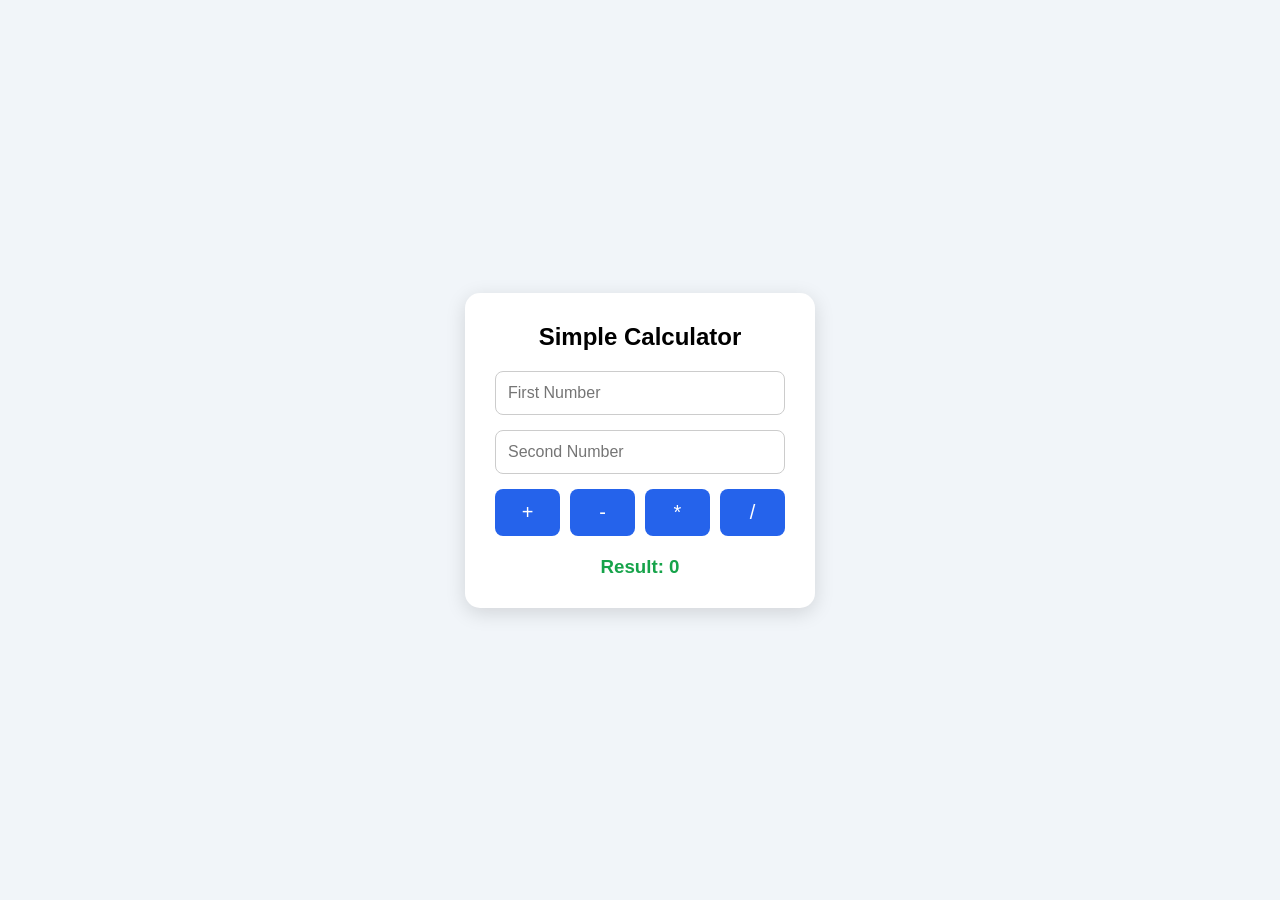
<file: basic calculetor_js/index.html>
<!DOCTYPE html>
<html lang="en">
<head>
    <meta charset="UTF-8">
    <meta name="viewport" content="width=device-width, initial-scale=1.0">
    <title>Simple Calculator</title>
    <link rel="stylesheet" href="style.css">
</head>
<body>

    <div class="calculator">
        <h2>Simple Calculator</h2>

        <input type="number" id="num1" placeholder="First Number">

        <input type="number" id="num2" placeholder="Second Number">

        <div class="buttons">
            <button onclick="calculate('+')">+</button>
            <button onclick="calculate('-')">-</button>
            <button onclick="calculate('*')">*</button>
            <button onclick="calculate('/')">/</button>
        </div>

        <h3 id="result">Result: 0</h3>
    </div>

    <script src="script.js"></script>
</body>
</html>
</file>
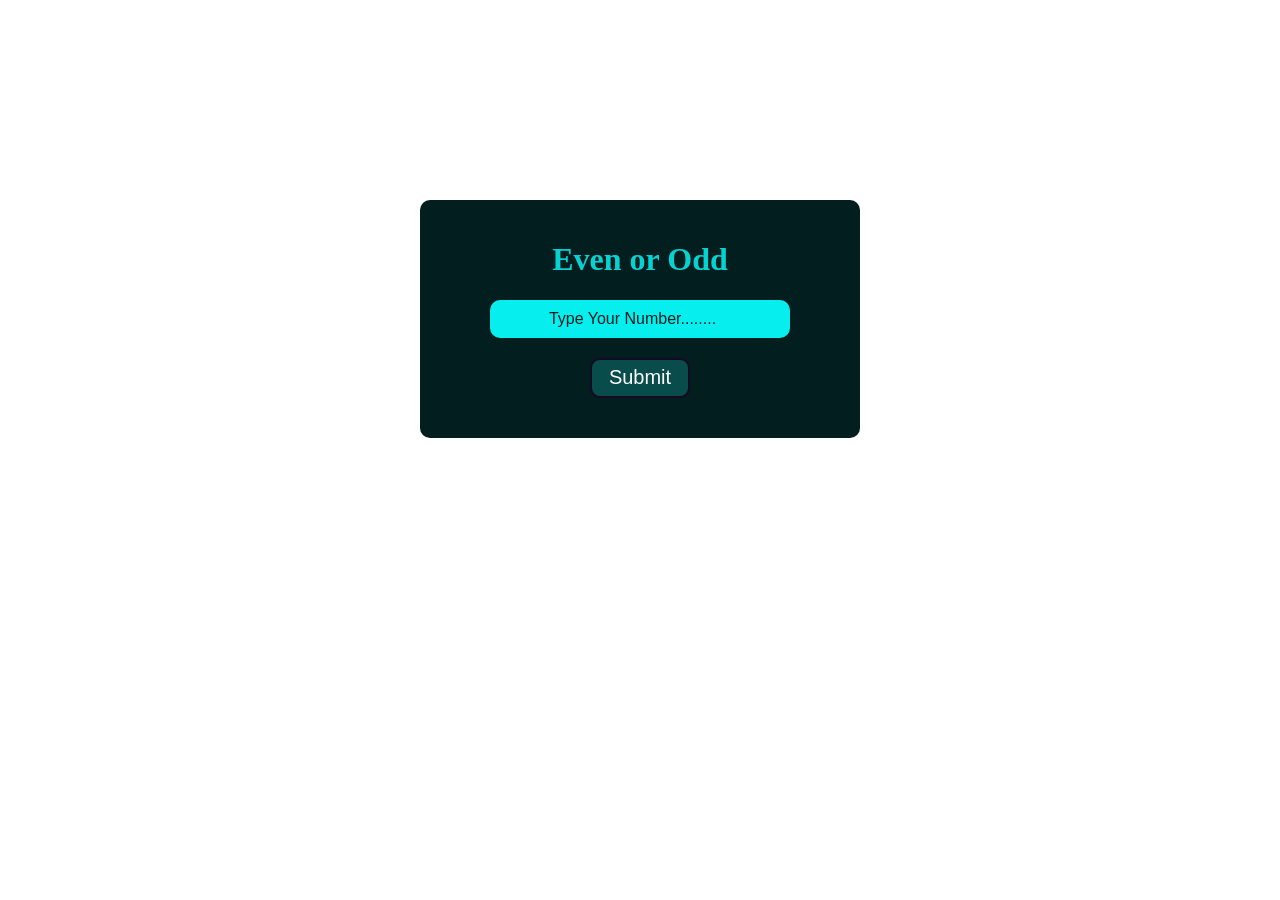
<file: Even_Odd/index.html>
<!DOCTYPE html>
<html lang="en">
<head>
    <meta charset="UTF-8">
    <meta name="viewport" content="width=device-width, initial-scale=1.0">
    <title>Even Or Odd </title>
    <link rel="stylesheet" href="style.css">
</head>
<body>
    <div class="evenOrodd">
        <h1>Even or Odd </h1>
        <input type="number" id="num" placeholder="Type Your Number........">
        <button onclick="clickButton()">Submit</button>
        <h2 id="result"></h2>
    </div>


    <script src="script.js"></script>
</body>
</html>
</file>
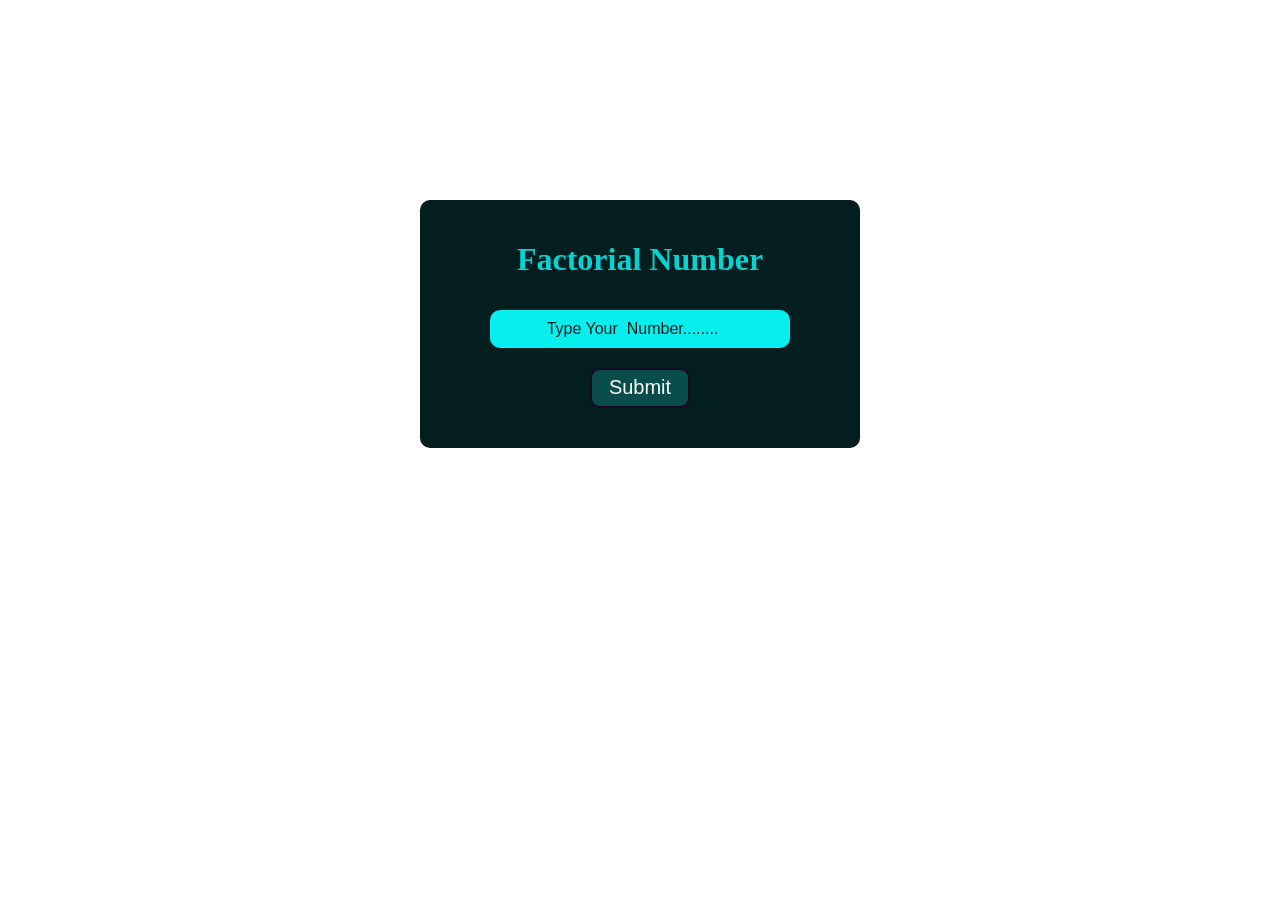
<file: Factorial_Number/index.html>
<!DOCTYPE html>
<html lang="en">
<head>
    <meta charset="UTF-8">
    <meta name="viewport" content="width=device-width, initial-scale=1.0">
    <title>Factorial Number </title>
    <link rel="stylesheet" href="style.css">
</head>
<body>
    <div class="fact_number">
        <h1>Factorial Number </h1>
        <input type="number" id="num" placeholder="Type Your  Number........">
        
        <button onclick="clickButton()">Submit</button>
        <h2 id="result"></h2>
    </div>


    <script src="script.js"></script>
</body>
</html>
</file>
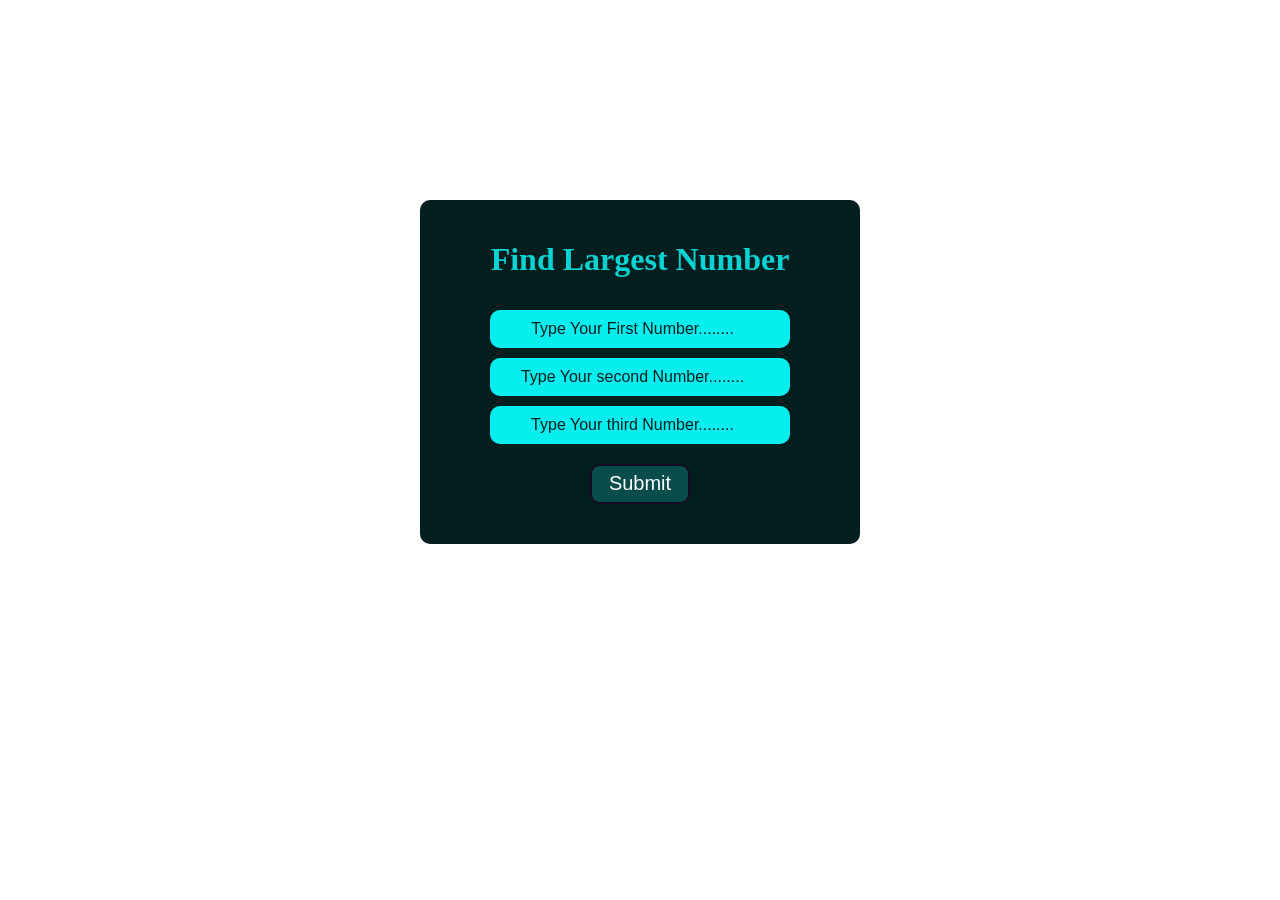
<file: Find Largest Number/index.html>
<!DOCTYPE html>
<html lang="en">
<head>
    <meta charset="UTF-8">
    <meta name="viewport" content="width=device-width, initial-scale=1.0">
    <title>Find Largest Number </title>
    <link rel="stylesheet" href="style.css">
</head>
<body>
    <div class="find_largest_number">
        <h1>Find Largest Number </h1>
        <input type="number" id="num1" placeholder="Type Your First Number........">
        <input type="number" id="num2" placeholder="Type Your second Number........">
        <input type="number" id="num3" placeholder="Type Your third Number........">
        <button onclick="clickButton()">Submit</button>
        <h2 id="result"></h2>
    </div>


    <script src="script.js"></script>
</body>
</html>
</file>
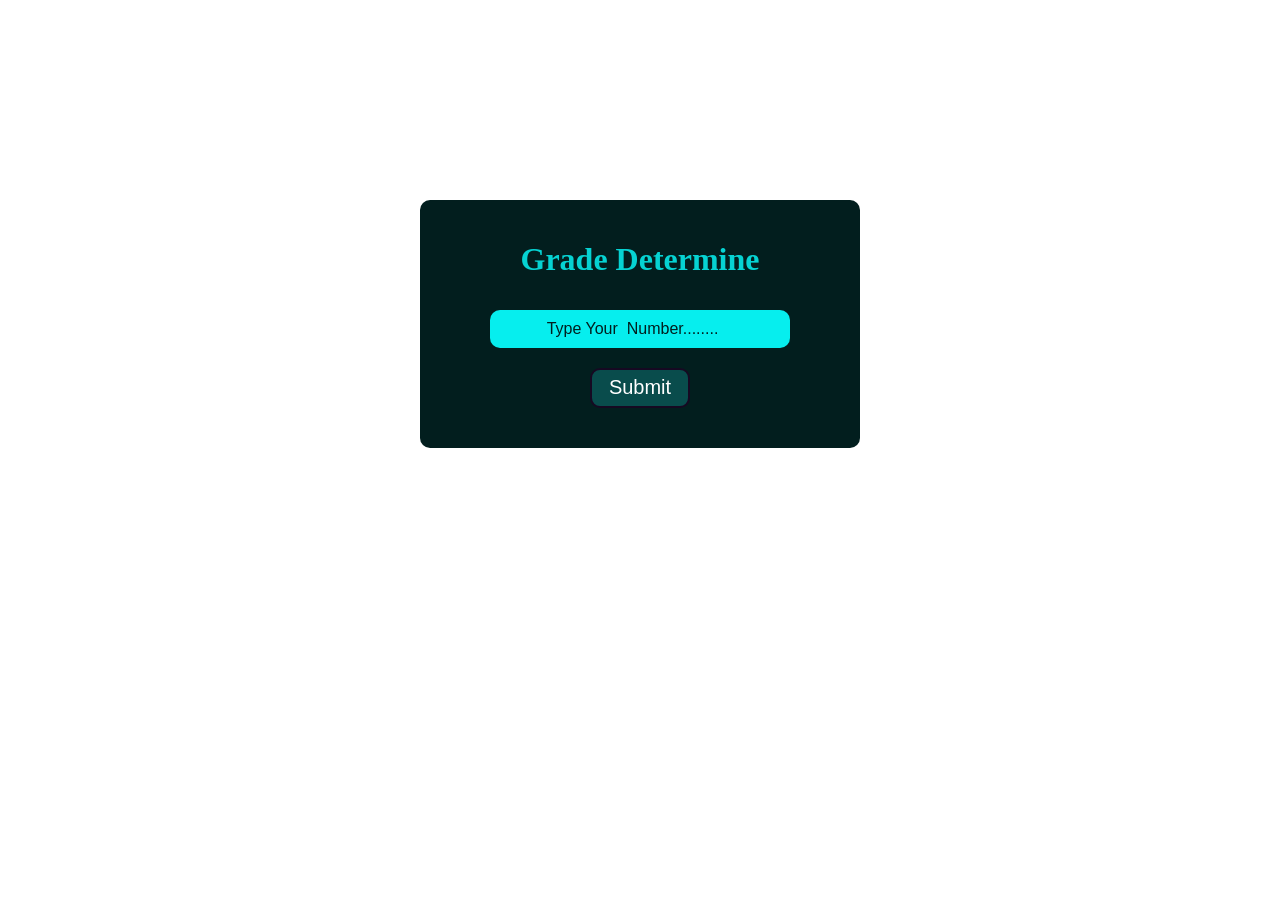
<file: Grade_Determine/index.html>
<!DOCTYPE html>
<html lang="en">
<head>
    <meta charset="UTF-8">
    <meta name="viewport" content="width=device-width, initial-scale=1.0">
    <title>Find Largest Number </title>
    <link rel="stylesheet" href="style.css">
</head>
<body>
    <div class="grade_determine">
        <h1>Grade Determine </h1>
        <input type="number" id="num" placeholder="Type Your  Number........">
        
        <button onclick="clickButton()">Submit</button>
        <h2 id="result"></h2>
    </div>


    <script src="script.js"></script>
</body>
</html>
</file>
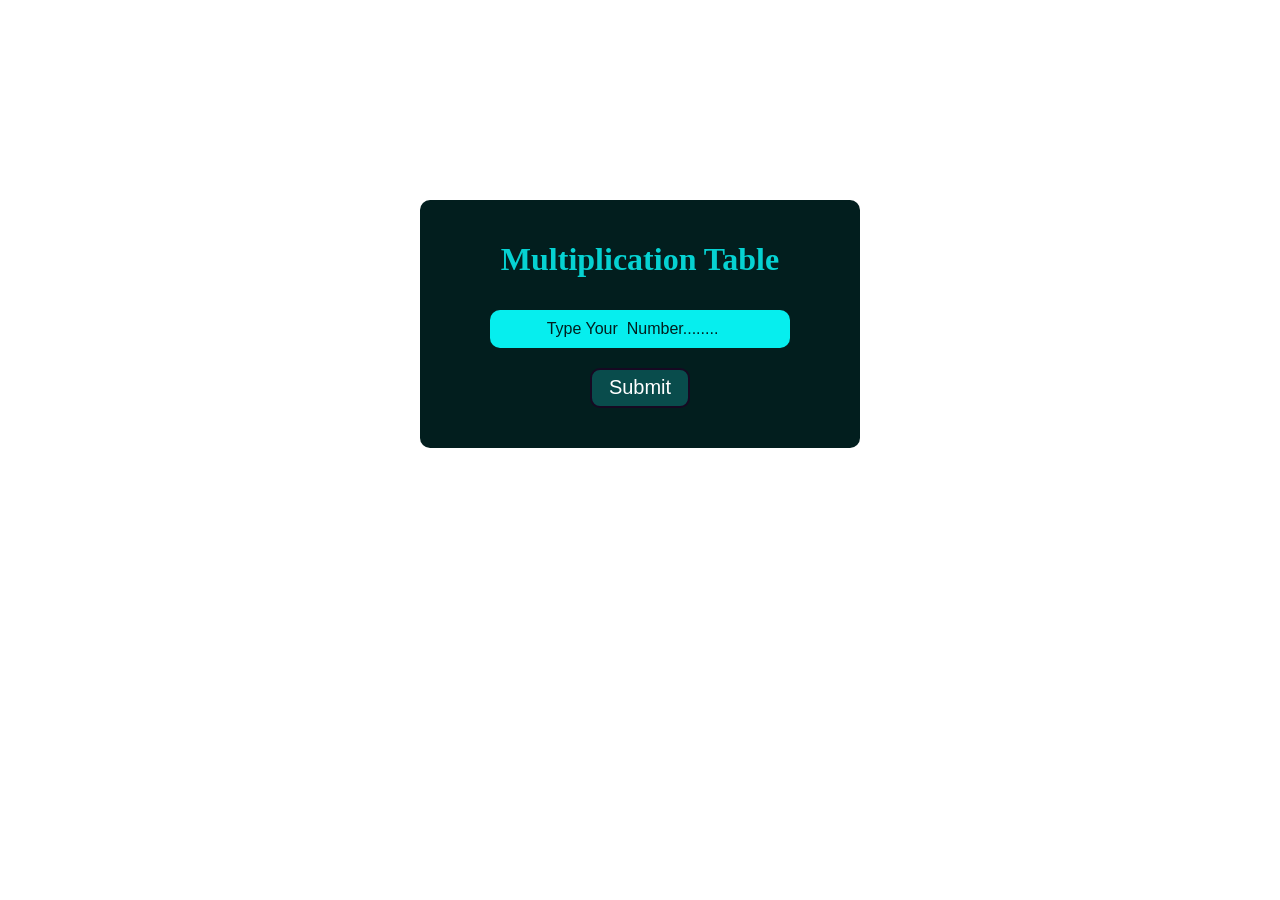
<file: Multiplication_Table/index.html>
<!DOCTYPE html>
<html lang="en">
<head>
    <meta charset="UTF-8">
    <meta name="viewport" content="width=device-width, initial-scale=1.0">
    <title>Multiplication Table </title>
    <link rel="stylesheet" href="style.css">
</head>
<body>
    <div class="multi_table">
        <h1> Multiplication Table </h1>
        <input type="number" id="num" placeholder="Type Your  Number........">
        
        <button onclick="clickButton()">Submit</button>
        <h2 id="result"></h2>
    </div>


    <script src="script.js"></script>
</body>
</html>
</file>
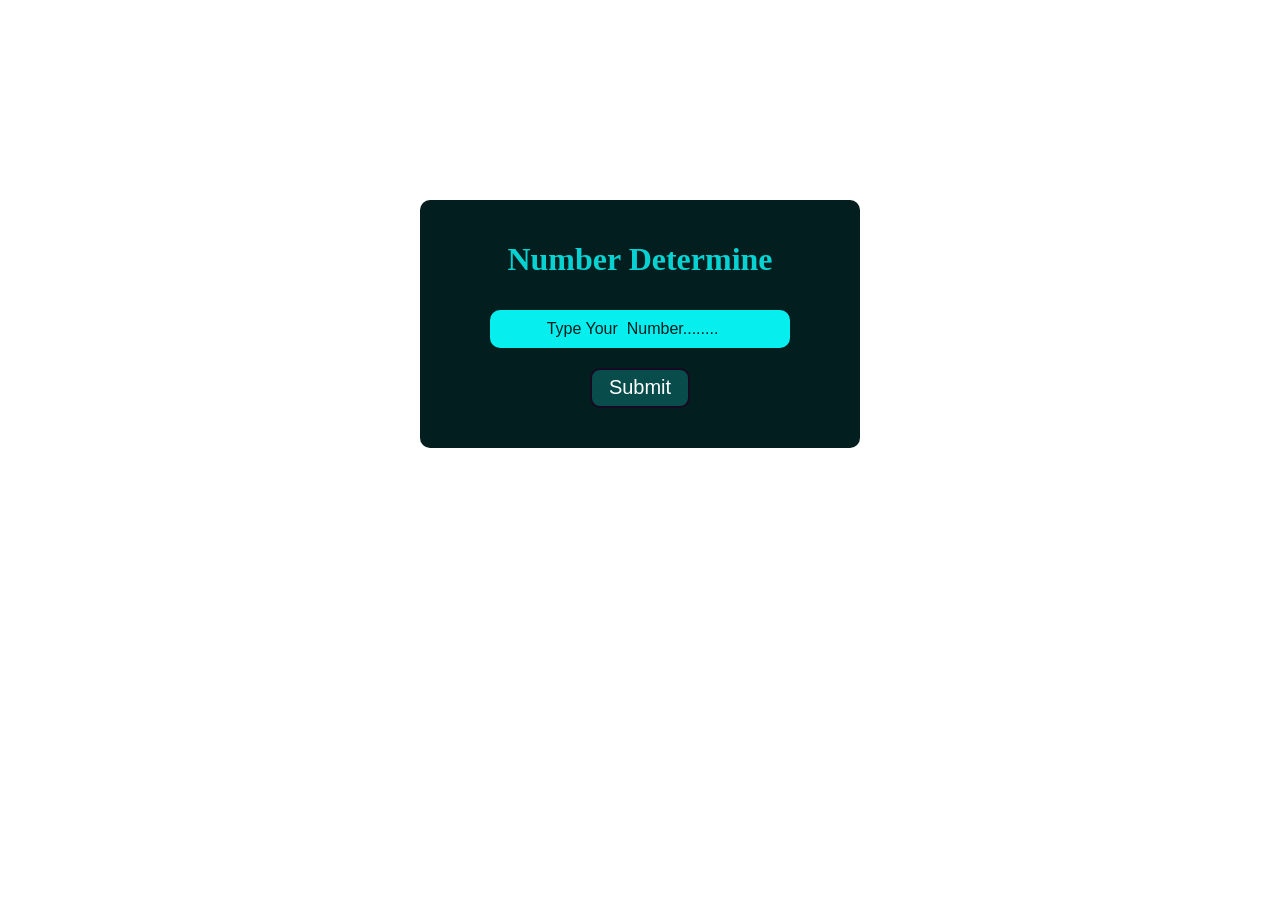
<file: Number Determine/index.html>
<!DOCTYPE html>
<html lang="en">
<head>
    <meta charset="UTF-8">
    <meta name="viewport" content="width=device-width, initial-scale=1.0">
    <title>Find Largest Number </title>
    <link rel="stylesheet" href="style.css">
</head>
<body>
    <div class="number_determine">
        <h1>Number Determine </h1>
        <input type="number" id="num" placeholder="Type Your  Number........">
        
        <button onclick="clickButton()">Submit</button>
        <h2 id="result"></h2>
    </div>


    <script src="script.js"></script>
</body>
</html>
</file>
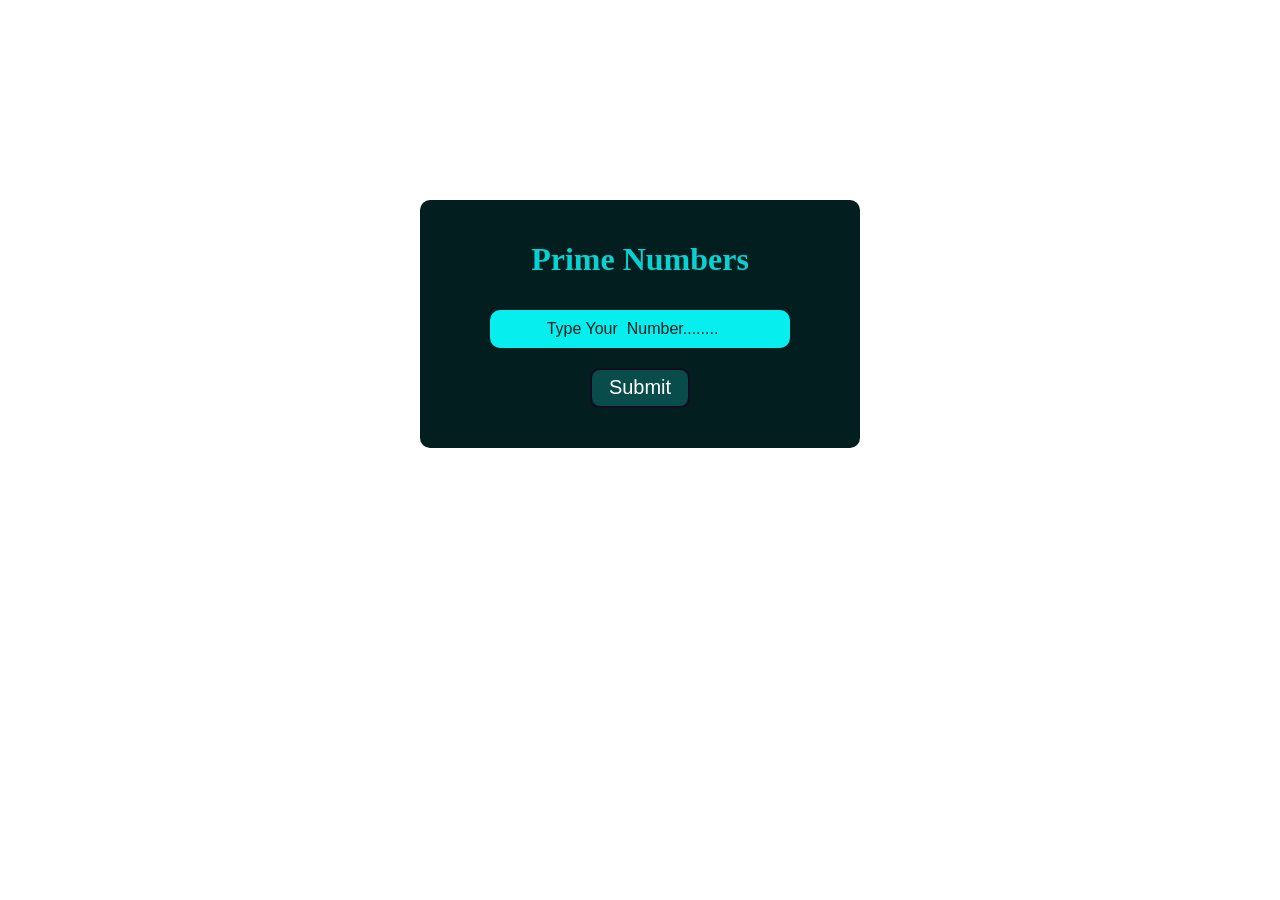
<file: Prime_Number/index.html>
<!DOCTYPE html>
<html lang="en">
<head>
    <meta charset="UTF-8">
    <meta name="viewport" content="width=device-width, initial-scale=1.0">
    <title>Find Largest Number </title>
    <link rel="stylesheet" href="style.css">
</head>
<body>
    <div class="prime_number">
        <h1>Prime Numbers </h1>
        <input type="number" id="num" placeholder="Type Your  Number........">
        
        <button onclick="clickButton()">Submit</button>
        <h2 id="result"></h2>
    </div>


    <script src="script.js"></script>
</body>
</html>
</file>
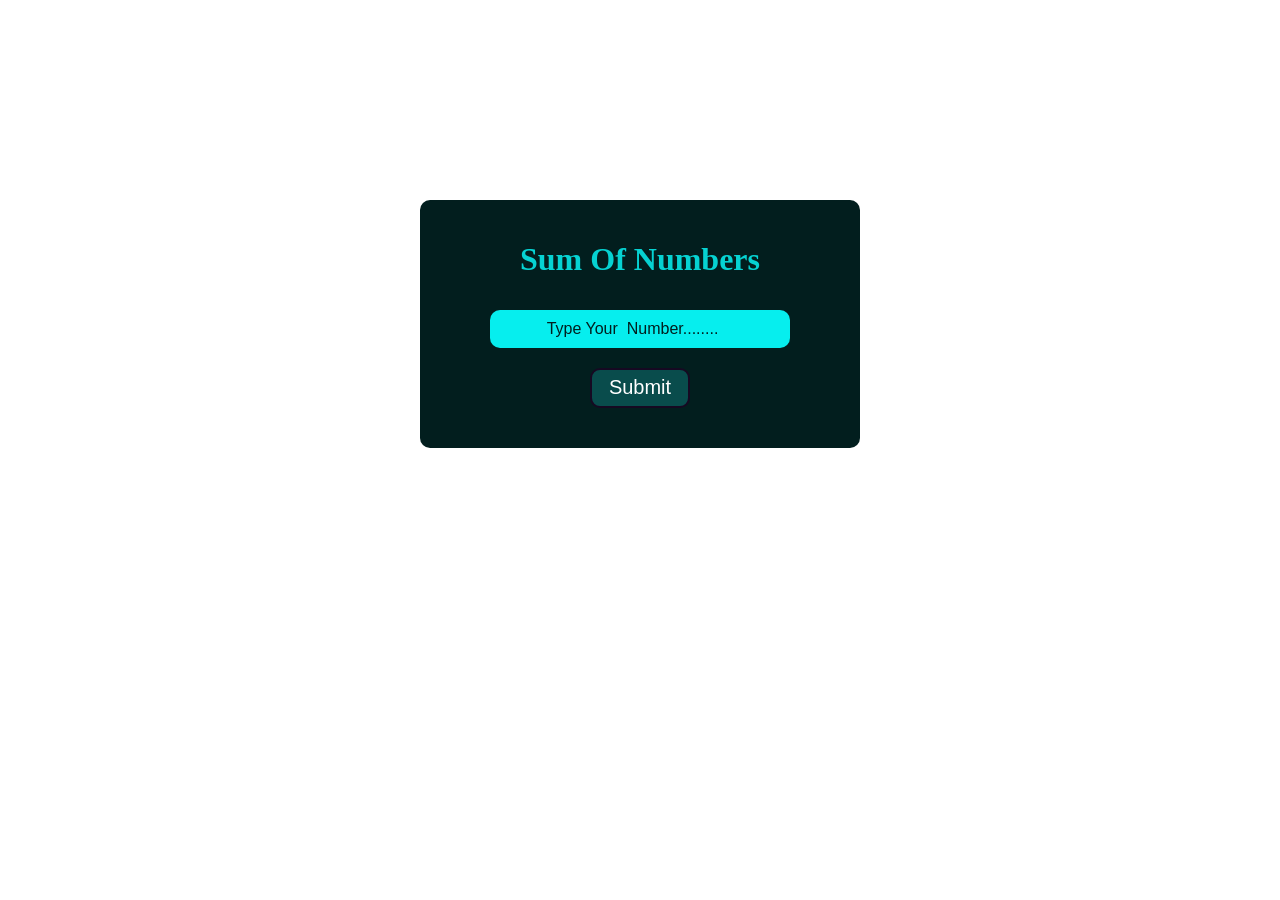
<file: sum_1_to_n/index.html>
<!DOCTYPE html>
<html lang="en">
<head>
    <meta charset="UTF-8">
    <meta name="viewport" content="width=device-width, initial-scale=1.0">
    <title>Find Largest Number </title>
    <link rel="stylesheet" href="style.css">
</head>
<body>
    <div class="sum_number">
        <h1>Sum Of Numbers </h1>
        <input type="number" id="num" placeholder="Type Your  Number........">
        
        <button onclick="clickButton()">Submit</button>
        <h2 id="result"></h2>
    </div>


    <script src="script.js"></script>
</body>
</html>
</file>
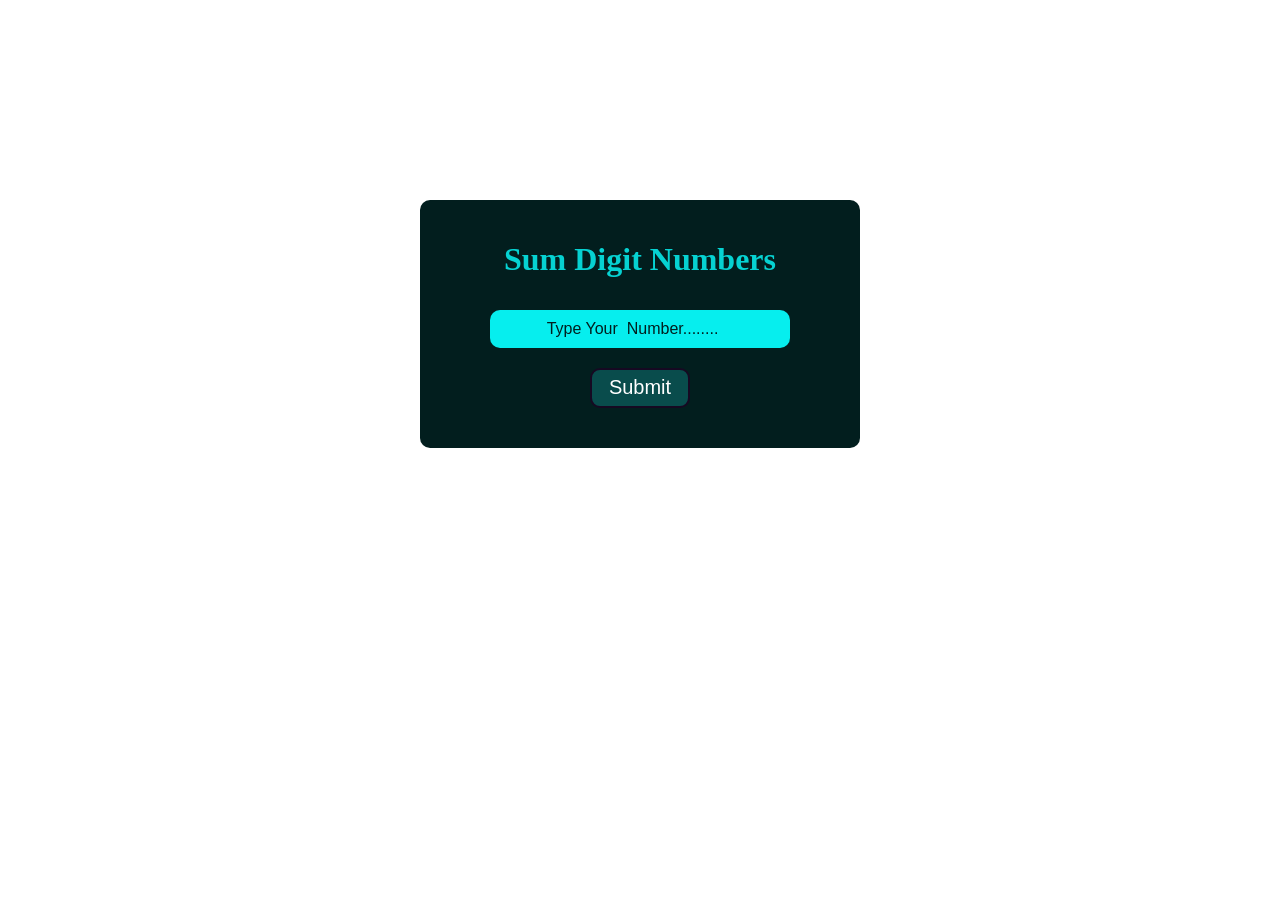
<file: sum_digit_numbers/index.html>
<!DOCTYPE html>
<html lang="en">
<head>
    <meta charset="UTF-8">
    <meta name="viewport" content="width=device-width, initial-scale=1.0">
    <title>Find Largest Number </title>
    <link rel="stylesheet" href="style.css">
</head>
<body>
    <div class="digit_number">
        <h1>Sum Digit Numbers </h1>
        <input type="number" id="num" placeholder="Type Your  Number........">
        
        <button onclick="clickButton()">Submit</button>
        <h2 id="result"></h2>
    </div>


    <script src="script.js"></script>
</body>
</html>
</file>
<file: basic calculetor_js/style.css>
* {
    margin: 0;
    padding: 0;
    box-sizing: border-box;
}

body {
    font-family: Arial, sans-serif;
    background: #f1f5f9;
    display: flex;
    justify-content: center;
    align-items: center;
    min-height: 100vh;
    padding: 20px;
}

.calculator {
    background: white;
    padding: 30px;
    width: 100%;
    max-width: 350px;
    border-radius: 15px;
    box-shadow: 0 5px 20px #0002;
}

h2 {
    text-align: center;
    margin-bottom: 20px;
}

input {
    width: 100%;
    padding: 12px;
    margin-bottom: 15px;
    border: 1px solid #ccc;
    border-radius: 8px;
    font-size: 16px;
}

.buttons {
    display: grid;
    grid-template-columns: repeat(4, 1fr);
    gap: 10px;
}

button {
    padding: 12px;
    font-size: 20px;
    border: none;
    border-radius: 8px;
    background: #2563eb;
    color: white;
    cursor: pointer;
}

button:hover {
    background: #1d4ed8;
}

h3 {
    margin-top: 20px;
    text-align: center;
    color: #16a34a;
    overflow-wrap: anywhere;
}
</file>
<file: Even_Odd/style.css>
.evenOrodd{
    width: 400px;
    background-color: rgb(2, 30, 30);
    margin: auto;
    margin-top: 200px;
    padding: 20px;
    text-align: center;
    color: white;
    border-radius: 10px;
}
input{
    width: 70%;
    border: none;
    border-radius: 10px;
    padding: 10px;
    color: rgb(2, 30, 30);
    background-color:rgb(6, 238, 238); 
    font-size: 16px;
}
::placeholder{
    color: rgb(2, 30, 30);
    font-size: 16px;
    text-align: center;
    padding: 5px;
}
button{
    height: 40px;
    width: 100px;
    border: 2px solid rgb(22, 9, 34);
    background-color: rgb(9, 76, 76);
    color: white;
    font-size: 20px;
    border-radius: 10px;
    margin-top: 20px;
}
h1,h2{
    color: rgb(6, 210, 210);
}
</file>
<file: Factorial_Number/style.css>
.fact_number{
    width: 400px;
    background-color: rgb(2, 30, 30);
    margin: auto;
    margin-top: 200px;
    padding: 20px;
    text-align: center;
    color: white;
    border-radius: 10px;
}
input{
    width: 70%;
    border: none;
    border-radius: 10px;
    padding: 10px;
    color: rgb(2, 30, 30);
    background-color:rgb(6, 238, 238); 
    font-size: 16px;
    margin-top: 10px;
    
}

::placeholder{
    color: rgb(2, 30, 30);
    font-size: 16px;
    text-align: center;
    padding: 5px;
}
button{
    height: 40px;
    width: 100px;
    border: 2px solid rgb(22, 9, 34);
    background-color: rgb(9, 76, 76);
    color: white;
    font-size: 20px;
    border-radius: 10px;
    margin-top: 20px;
}
h1,h2{
    color: rgb(6, 210, 210);
}
</file>
<file: Find Largest Number/style.css>
.find_largest_number{
    width: 400px;
    background-color: rgb(2, 30, 30);
    margin: auto;
    margin-top: 200px;
    padding: 20px;
    text-align: center;
    color: white;
    border-radius: 10px;
}
input{
    width: 70%;
    border: none;
    border-radius: 10px;
    padding: 10px;
    color: rgb(2, 30, 30);
    background-color:rgb(6, 238, 238); 
    font-size: 16px;
    margin-top: 10px;
    
}

::placeholder{
    color: rgb(2, 30, 30);
    font-size: 16px;
    text-align: center;
    padding: 5px;
}
button{
    height: 40px;
    width: 100px;
    border: 2px solid rgb(22, 9, 34);
    background-color: rgb(9, 76, 76);
    color: white;
    font-size: 20px;
    border-radius: 10px;
    margin-top: 20px;
}
h1,h2{
    color: rgb(6, 210, 210);
}
</file>
<file: Grade_Determine/style.css>
.grade_determine{
    width: 400px;
    background-color: rgb(2, 30, 30);
    margin: auto;
    margin-top: 200px;
    padding: 20px;
    text-align: center;
    color: white;
    border-radius: 10px;
}
input{
    width: 70%;
    border: none;
    border-radius: 10px;
    padding: 10px;
    color: rgb(2, 30, 30);
    background-color:rgb(6, 238, 238); 
    font-size: 16px;
    margin-top: 10px;
    
}

::placeholder{
    color: rgb(2, 30, 30);
    font-size: 16px;
    text-align: center;
    padding: 5px;
}
button{
    height: 40px;
    width: 100px;
    border: 2px solid rgb(22, 9, 34);
    background-color: rgb(9, 76, 76);
    color: white;
    font-size: 20px;
    border-radius: 10px;
    margin-top: 20px;
}
h1,h2{
    color: rgb(6, 210, 210);
}
</file>
<file: Multiplication_Table/style.css>
.multi_table{
    width: 400px;
    background-color: rgb(2, 30, 30);
    margin: auto;
    margin-top: 200px;
    padding: 20px;
    text-align: center;
    color: white;
    border-radius: 10px;
}
input{
    width: 70%;
    border: none;
    border-radius: 10px;
    padding: 10px;
    color: rgb(2, 30, 30);
    background-color:rgb(6, 238, 238); 
    font-size: 16px;
    margin-top: 10px;
    
}

::placeholder{
    color: rgb(2, 30, 30);
    font-size: 16px;
    text-align: center;
    padding: 5px;
}
button{
    height: 40px;
    width: 100px;
    border: 2px solid rgb(22, 9, 34);
    background-color: rgb(9, 76, 76);
    color: white;
    font-size: 20px;
    border-radius: 10px;
    margin-top: 20px;
}
h1,h2{
    color: rgb(6, 210, 210);
}
</file>
<file: Number Determine/style.css>
.number_determine{
    width: 400px;
    background-color: rgb(2, 30, 30);
    margin: auto;
    margin-top: 200px;
    padding: 20px;
    text-align: center;
    color: white;
    border-radius: 10px;
}
input{
    width: 70%;
    border: none;
    border-radius: 10px;
    padding: 10px;
    color: rgb(2, 30, 30);
    background-color:rgb(6, 238, 238); 
    font-size: 16px;
    margin-top: 10px;
    
}

::placeholder{
    color: rgb(2, 30, 30);
    font-size: 16px;
    text-align: center;
    padding: 5px;
}
button{
    height: 40px;
    width: 100px;
    border: 2px solid rgb(22, 9, 34);
    background-color: rgb(9, 76, 76);
    color: white;
    font-size: 20px;
    border-radius: 10px;
    margin-top: 20px;
}
h1,h2{
    color: rgb(6, 210, 210);
}
</file>
<file: Prime_Number/style.css>
.prime_number{
    width: 400px;
    background-color: rgb(2, 30, 30);
    margin: auto;
    margin-top: 200px;
    padding: 20px;
    text-align: center;
    color: white;
    border-radius: 10px;
}
input{
    width: 70%;
    border: none;
    border-radius: 10px;
    padding: 10px;
    color: rgb(2, 30, 30);
    background-color:rgb(6, 238, 238); 
    font-size: 16px;
    margin-top: 10px;
    
}

::placeholder{
    color: rgb(2, 30, 30);
    font-size: 16px;
    text-align: center;
    padding: 5px;
}
button{
    height: 40px;
    width: 100px;
    border: 2px solid rgb(22, 9, 34);
    background-color: rgb(9, 76, 76);
    color: white;
    font-size: 20px;
    border-radius: 10px;
    margin-top: 20px;
}
h1,h2{
    color: rgb(6, 210, 210);
}
</file>
<file: sum_1_to_n/style.css>
.sum_number{
    width: 400px;
    background-color: rgb(2, 30, 30);
    margin: auto;
    margin-top: 200px;
    padding: 20px;
    text-align: center;
    color: white;
    border-radius: 10px;
}
input{
    width: 70%;
    border: none;
    border-radius: 10px;
    padding: 10px;
    color: rgb(2, 30, 30);
    background-color:rgb(6, 238, 238); 
    font-size: 16px;
    margin-top: 10px;
    
}

::placeholder{
    color: rgb(2, 30, 30);
    font-size: 16px;
    text-align: center;
    padding: 5px;
}
button{
    height: 40px;
    width: 100px;
    border: 2px solid rgb(22, 9, 34);
    background-color: rgb(9, 76, 76);
    color: white;
    font-size: 20px;
    border-radius: 10px;
    margin-top: 20px;
}
h1,h2{
    color: rgb(6, 210, 210);
}
</file>
<file: sum_digit_numbers/style.css>
.digit_number{
    width: 400px;
    background-color: rgb(2, 30, 30);
    margin: auto;
    margin-top: 200px;
    padding: 20px;
    text-align: center;
    color: white;
    border-radius: 10px;
}
input{
    width: 70%;
    border: none;
    border-radius: 10px;
    padding: 10px;
    color: rgb(2, 30, 30);
    background-color:rgb(6, 238, 238); 
    font-size: 16px;
    margin-top: 10px;
    
}

::placeholder{
    color: rgb(2, 30, 30);
    font-size: 16px;
    text-align: center;
    padding: 5px;
}
button{
    height: 40px;
    width: 100px;
    border: 2px solid rgb(22, 9, 34);
    background-color: rgb(9, 76, 76);
    color: white;
    font-size: 20px;
    border-radius: 10px;
    margin-top: 20px;
}
h1,h2{
    color: rgb(6, 210, 210);
}
</file>
